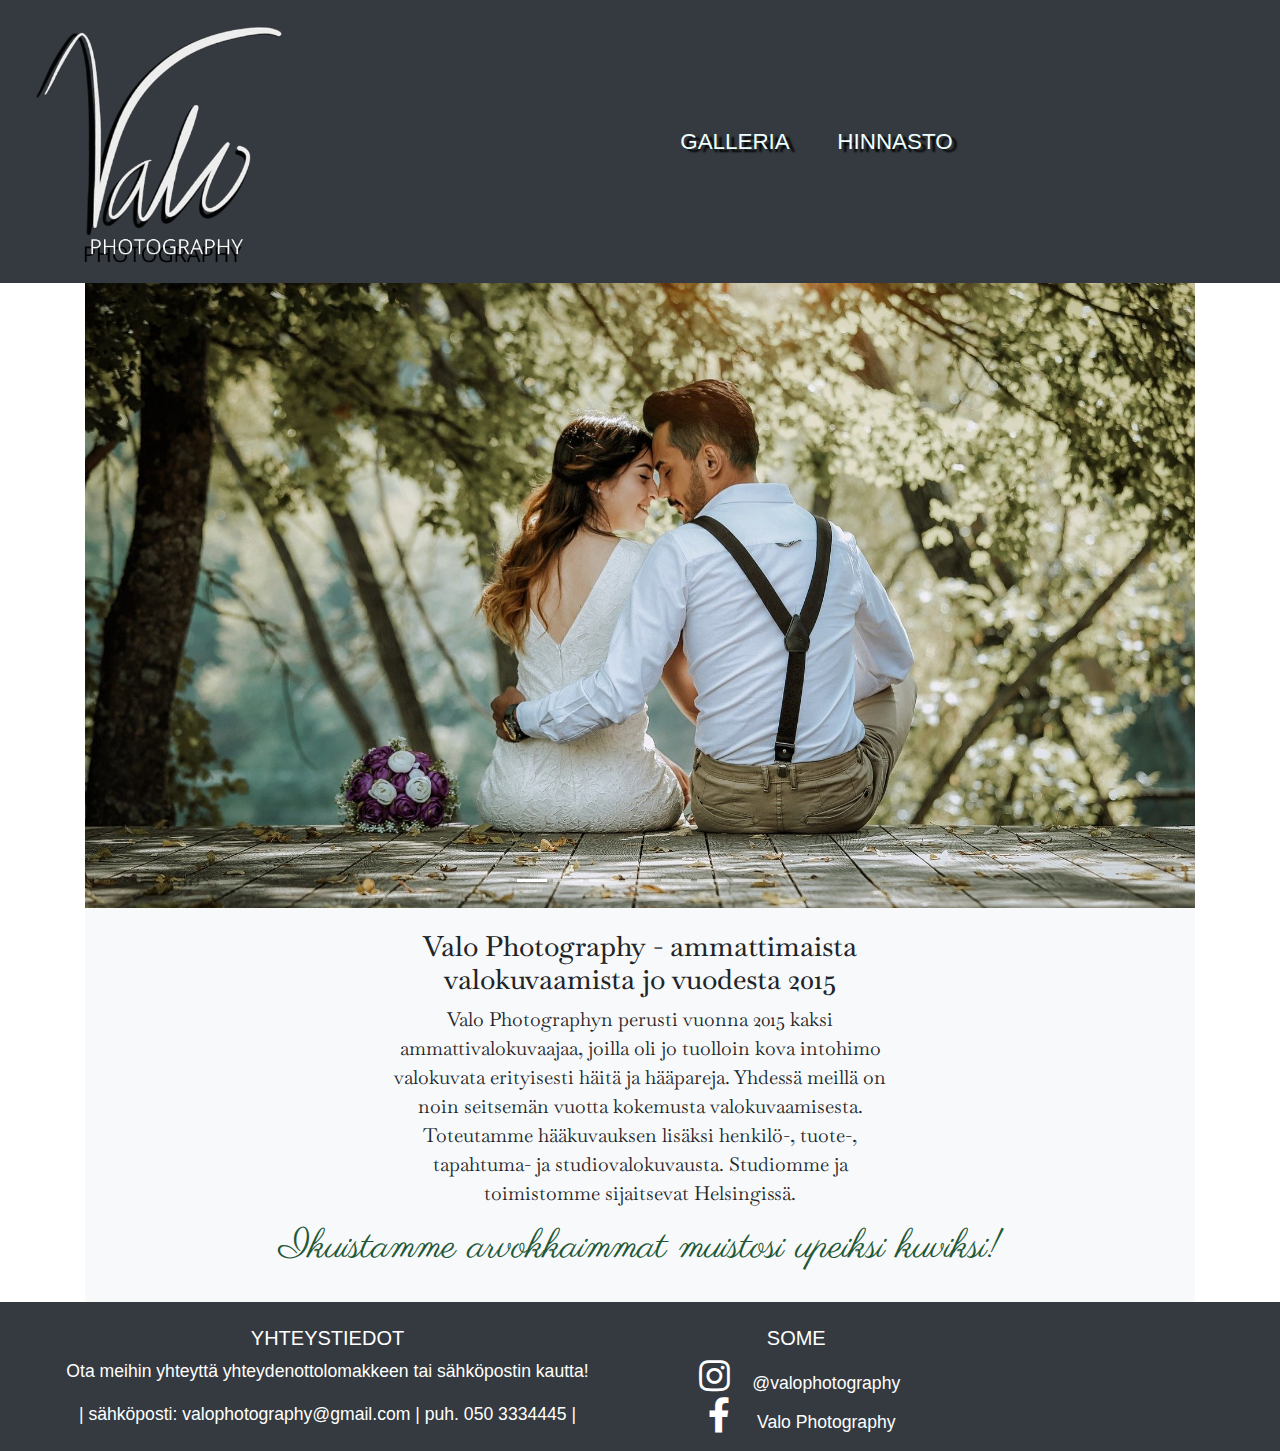
<file: html files/index.html>
<!DOCTYPE html>
<html lang="en">
<head>
    <title> Valo Photography</title>
    <meta charset="UTF-8">
    <meta name="viewport" content="width=device-width, initial-scale=1.0">
    <meta http-equiv="X-UA-Compatible" content="ie=edge">
    <meta name="msapplication-TileColor" content="#da532c">
    <meta name="theme-color" content="#ffffff">
    <link rel="apple-touch-icon" sizes="180x180" href="Favicon Valo/apple-touch-icon.png">
    <link rel="icon" type="image/png" sizes="367x312" href="Favicon Valo/Esimerkki (2)T.PNG">
    <link rel="manifest" href="Favicon Valo/site.webmanifest">
    <link rel="mask-icon" href="Favicon Valo/safari-pinned-tab.svg" color="#5bbad5">
    <link rel="stylesheet" type="text/css" href="css/bootstrap.min.css">
    <link rel="stylesheet" type="text/css" href="css/CostumeStyle.css">
    <link rel="stylesheet" type="text/css" href="https://use.fontawesome.com/releases/v5.6.3/css/all.css">
    <link href="https://fonts.googleapis.com/css?family=Parisienne&display=swap" rel="stylesheet">
    <link href="https://fonts.googleapis.com/css?family=Baskervville&display=swap" rel="stylesheet">
    <link href="https://fonts.googleapis.com/css?family=Ubuntu&display=swap" rel="stylesheet">

</head>
<body>
    <!--navbar-->
    <nav class="navbar navbar-expand-md d-flex bg-dark justify-content-between justify-content-sm-center justify-content-md-start">
        <div class="order-2 order-md-1 col-12 col-md d-flex justify-content-center justify-content-lg-start logo_container">
            <a href="index.html" class="navbar-brand just"><img id="logo" src="css/images/logoValo_F.png" class="mx-auto d-block pl-2" alt="logo"></a>
        </div>
        <div class="col order-1 order-md-2 col-12 col-md">
            <button class="navbar-toggler custom-toggler" type="button" data-toggle="collapse" data-target="#navbar">
                <span class="navbar-toggler-icon"></span>
            </button>
            <div class="navbar-collapse collapse" id="navbar">
                <ul class="navbar-nav">
                    <li class="nav-item bar_list pr-4 pr-md-0 text-md-center">
                        <a href="galleria.html" class="nav-link my-nav-option">GALLERIA</a>
                    </li>
                    <li class="nav-item bar_list pr-4 pr-md-0 text-md-center">
                        <a href="hinnasto.html" class="nav-link my-nav-option">HINNASTO</a>
                    </li>
                </ul>
            </div>
        </div>
    </nav>
    <div class="container">
        <!--THIS CODE IS NOT IN USE FOR NOW.
            <div id="demo" class="carousel slide" data-ride="carousel">
                    <!- -indicators- ->
                <ul class="carousel-indicators">
                    <li data-target="#demo" data-slide-to="0" class="active"></li>
                    <li data-target="#demo" data-slide-to="1"></li>
                    <li data-target="#demo" data-slide-to="2"></li>
                    <li data-target="#demo" data-slide-to="3"></li>
                    <li data-target="#demo" data-slide-to="4"></li>
                </ul>
                    <!- -slideshow- ->
                <div class="carousel-inner">
                        <div class="carousel-item active"><img  src="https://picsum.photos/id/237/200/300" alt="random1" width="1100px" height="500px"></div>
                        <div class="carousel-item"><img  src="https://source.unsplash.com/weekly?tree" alt="random2" width="1100px" height="500px"></div>
                        <div class="carousel-item"><img  src="https://source.unsplash.com/weekly?city" alt="random3" width="1100px" height="500px"></div>
                        <div class="carousel-item"><img  src="https://source.unsplash.com/weekly?smile" alt="random4" width="1100px" height="500px"></div>
                        <div class="carousel-item"><img  src="https://source.unsplash.com/weekly?nature" alt="random5" width="1100px" height="500px"></div>

                </div>
                <!- -controls- ->
                <a href="#demo" data-slide="prev" class="carousel-control-prev"><span class="carousel-control-prev-icon"></span></a>
                <a href="#demo" data-slide="next" class="carousel-control-next"><span class="carousel-control-next-icon"></span></a>
            </div>
        </div>
        -->

        <!--front page image carousel-->
        <div class="carousel slide carousel-fade z-depth-1-half" data-ride="carousel">
                <ul class="carousel-indicators">
                    <li data-target="#demo" data-slide-to="0" class="active"></li>
                    <li data-target="#demo" data-slide-to="1"></li>
                    <li data-target="#demo" data-slide-to="2"></li>
                    <li data-target="#demo" data-slide-to="3"></li>
                    <li data-target="#demo" data-slide-to="4"></li>
                    <li data-target="#demo" data-slide-to="5"></li>
                    <li data-target="#demo" data-slide-to="6"></li>
                </ul>
            <div class="carousel-inner">
                    <div class="carousel-item active"><img src="css/images/wedding photos/wedding4l.jpg" alt="Hääpari istumassa"></div>
                    <div class="carousel-item"><img src="css/images/wedding photos/potrait2l.jpg" alt="Morsian"></div>
                    <div class="carousel-item"><img src="css/images/wedding photos/wedding1l.jpg" alt="Hääpari tiellä"></div>
                    <div class="carousel-item"><img src="css/images/wedding photos/babypicture1l.jpg" alt="Vauva"></div>
                    <div class="carousel-item"><img src="css/images/wedding photos/wedding3l.jpg" alt="Hääpari auringonkukkapellolla"></div>
                    <div class="carousel-item"><img src="css/images/wedding photos/productimage1l.jpg" alt="Hääpari auringonkukkapellolla"></div>
                    <div class="carousel-item"><img src="css/images/wedding photos/potrait6l.jpg" alt="Morsian tiellä"></div>
            </div>
        </div>
        <!--front page texts-->
        <div class="row my-row bg-light justify-content-center">
            <div class="col-sm-6"><h3>Valo Photography - ammattimaista valokuvaamista jo vuodesta 2015</h3> <p class="paragraph">Valo Photographyn perusti vuonna 2015 kaksi ammattivalokuvaajaa, joilla oli jo tuolloin kova intohimo valokuvata erityisesti häitä ja hääpareja. Yhdessä meillä on noin seitsemän vuotta kokemusta valokuvaamisesta.
                Toteutamme hääkuvauksen lisäksi henkilö-, tuote-, tapahtuma- ja studiovalokuvausta. Studiomme ja toimistomme sijaitsevat Helsingissä.</p>
            </div>
            <div class="col-sm-12 font-weight-bold h1-responsive"><h1>Ikuistamme arvokkaimmat muistosi upeiksi kuviksi!</h1>
            </div>
        </div>
    </div>
    <!--footer-->
    <footer class="page-footer font-small text-white bg-dark pt-4">

        <div class="container-fluid text-center text-md-left">
    
        <div class="row footer-row">
            <!--contact info-->
            <div class="col-md-6 mt-md-0 mt-3">
            <h5 class="text-uppercase">Yhteystiedot</h5>
            <p class="paragraph">Ota meihin yhteyttä yhteydenottolomakkeen tai sähköpostin kautta!</p>
            <p class="paragraph">| sähköposti: valophotography@gmail.com | puh. 050 3334445 |</p>
            </div>
    
            <hr class="clearfix w-100 d-md-none pb-3">
            <!--links-->
            <div class="col-md-3 mb-md-0 mb-3">
            <h5 class="text-uppercase">Some</h5>
            <ul class="list-unstyled">
                <li>
                <a href="#" class="ins-ic paragraph footer_link">
                    <i class="fab fa-instagram fa-fw text-white mr-3 fa-2x"></i>@valophotography
                </a>
                </li>
                <li>
                <a href="#" class="fb-ic paragraph footer_link">
                    <i class="fab fa-facebook-f fa-fw text-white mr-3 fa-2x"></i>Valo Photography
                </a>
                </li>
            </ul>

            </div>
        </div>
        </div>
    </footer>
    
    <script src="https://code.jquery.com/jquery-3.3.1.slim.min.js" integrity="sha384-q8i/X+965DzO0rT7abK41JStQIAqVgRVzpbzo5smXKp4YfRvH+8abtTE1Pi6jizo" crossorigin="anonymous"></script>
    <script src="https://cdnjs.cloudflare.com/ajax/libs/popper.js/1.14.7/umd/popper.min.js" integrity="sha384-UO2eT0CpHqdSJQ6hJty5KVphtPhzWj9WO1clHTMGa3JDZwrnQq4sF86dIHNDz0W1" crossorigin="anonymous"></script>
    <script src="js/bootstrap.min.js"></script>
</body>
</html>
</file>
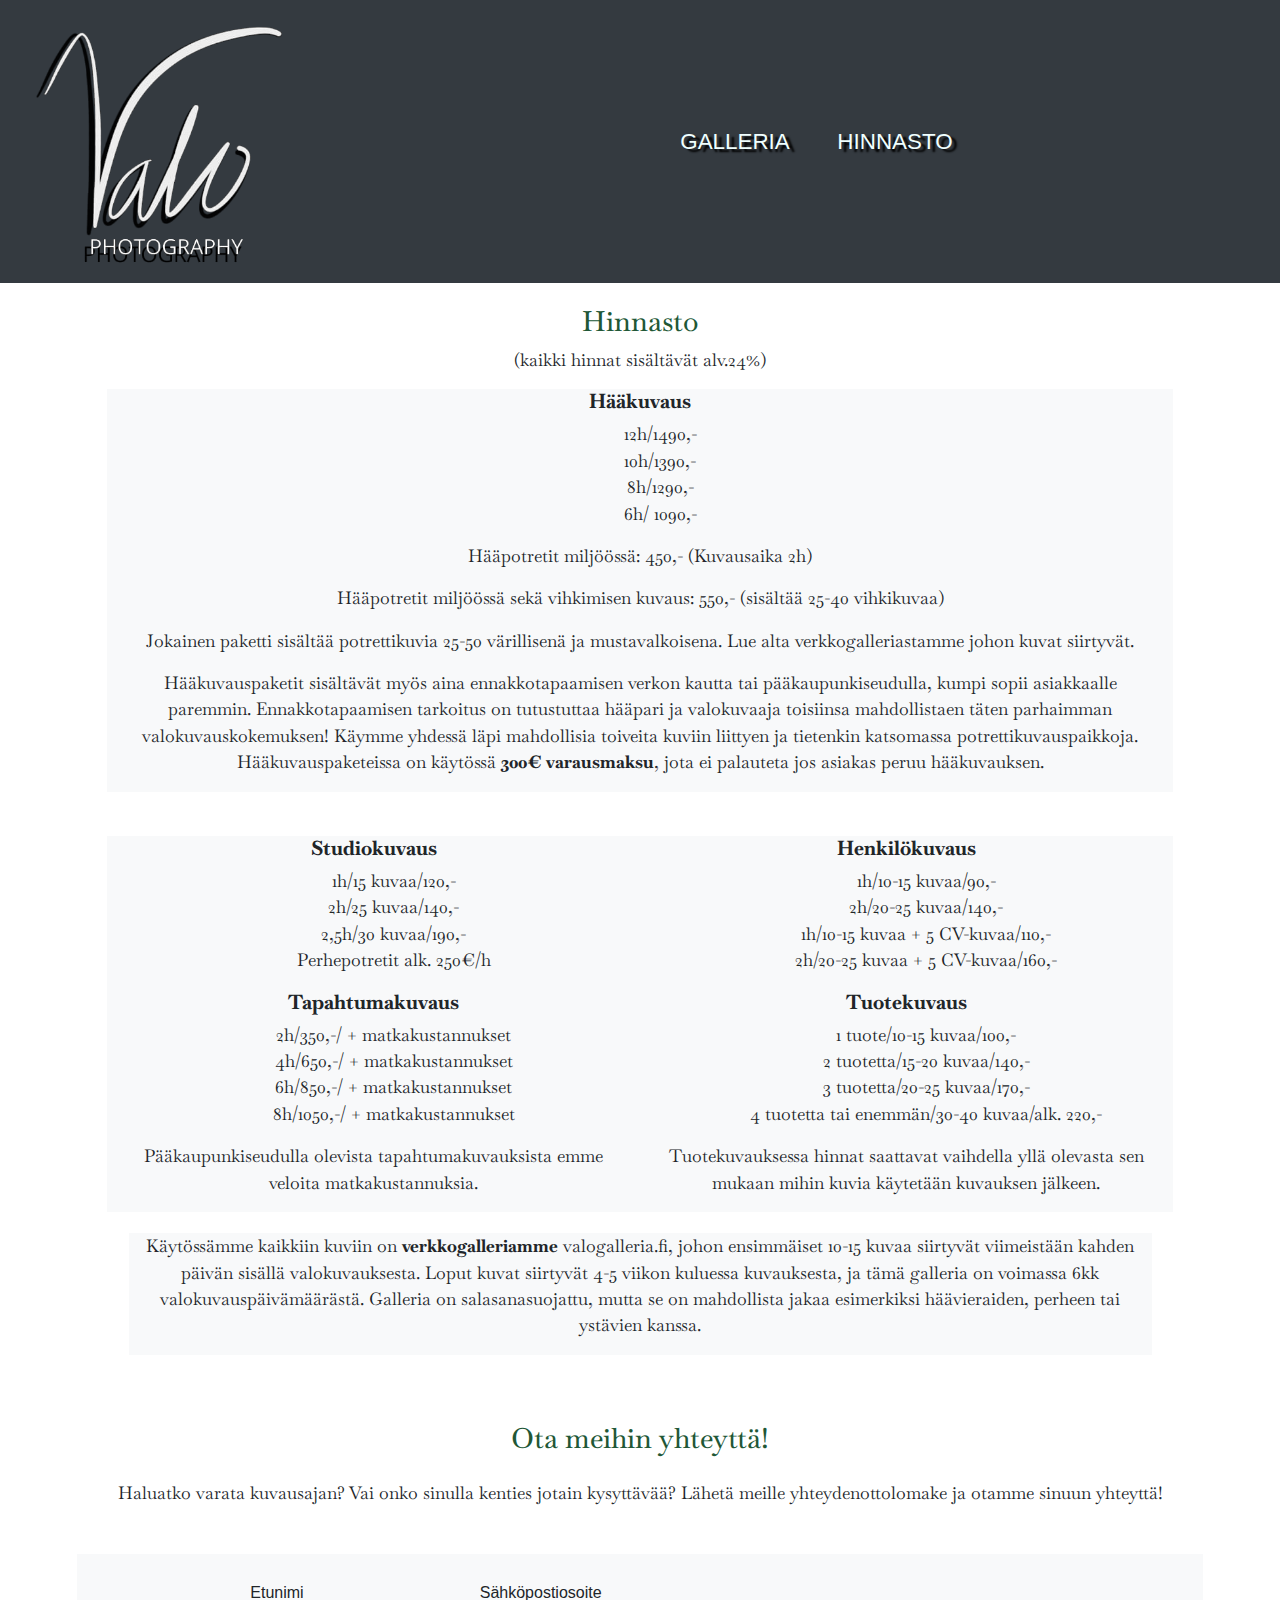
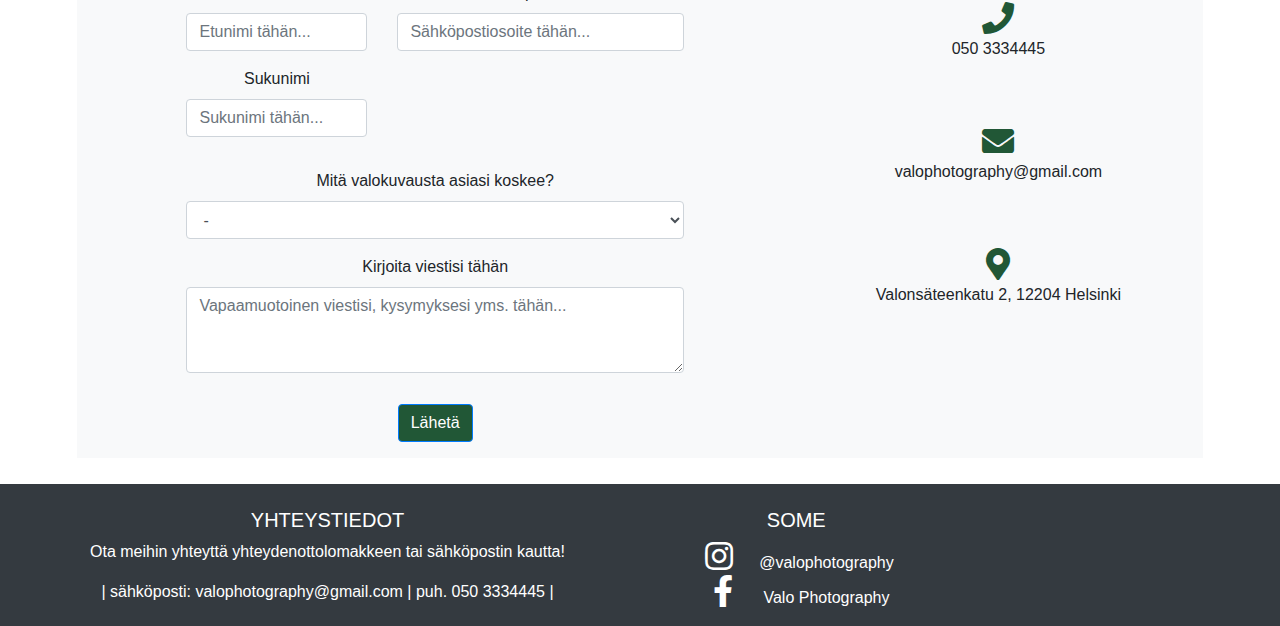
<file: html files/hinnasto.html>
<!DOCTYPE html>
<html lang="en">
<head>
    <title>Hinnasto</title>
    <meta charset="UTF-8">
    <meta name="viewport" content="width=device-width, initial-scale=1.0">
    <meta http-equiv="X-UA-Compatible" content="ie=edge">
    <meta name="msapplication-TileColor" content="#da532c">
    <meta name="theme-color" content="#ffffff">
    <link rel="apple-touch-icon" sizes="180x180" href="Favicon Valo/apple-touch-icon.png">
    <link rel="icon" type="image/png" sizes="367x312" href="Favicon Valo/Esimerkki (2)T.PNG">
    <link rel="manifest" href="Favicon Valo/site.webmanifest">
    <link rel="mask-icon" href="Favicon Valo/safari-pinned-tab.svg" color="#5bbad5">
    <link rel="stylesheet" type="text/css" href="css/bootstrap.min.css">
    <link rel="stylesheet" type="text/css" href="css/CostumeStyle.css">
    <link rel="stylesheet" type="text/css" href="https://use.fontawesome.com/releases/v5.6.3/css/all.css">
    <link href="https://fonts.googleapis.com/css?family=Baskervville&display=swap" rel="stylesheet">
    <link href="https://fonts.googleapis.com/css?family=Ubuntu&display=swap" rel="stylesheet">

</head>
<body>
    <!--navbar-->
    <nav class="navbar navbar-expand-md d-flex bg-dark justify-content-between justify-content-sm-center justify-content-md-start">
        <div class="order-2 order-md-1 col-12 col-md d-flex justify-content-center justify-content-lg-start">
            <a href="index.html" class="navbar-brand just"><img id="logo" src="css/images/logoValo_F.png" class="mx-auto d-block pl-2" alt="logo"></a>
        </div>
        <div class="col order-1 order-md-2 col-12 col-md">
            <button class="navbar-toggler custom-toggler" type="button" data-toggle="collapse" data-target="#navbar">
                <span class="navbar-toggler-icon"></span>
            </button>
            <div class="navbar-collapse collapse" id="navbar">
                <ul class="navbar-nav">
                    <li class="nav-item bar_list pr-4 pr-md-0 text-md-center">
                        <a href="galleria.html" class="nav-link my-nav-option">GALLERIA</a>
                    </li>
                    <li class="nav-item bar_list pr-4 pr-md-0 text-md-center">
                        <a href="hinnasto.html" class="nav-link my-nav-option">HINNASTO</a>
                    </li>
                </ul>
            </div>
        </div>
    </nav>

    <!--hinnasto page texts-->
    <div class="container">
        <div class="row justify-content-center">
            <div class="col-sm-12"><h3 class="h3-responsive">Hinnasto</h3><p>(kaikki hinnat sisältävät alv.24%)</p></div>
            <div class="col-sm-12 bg-light">
                <h5><strong>Hääkuvaus</strong></h5>
                <ul>
                    <li>12h/1490,-</li>
                    <li>10h/1390,-</li>
                    <li>8h/1290,-</li>
                    <li>6h/ 1090,-</li>
                </ul>
                <p>Hääpotretit miljöössä: 450,- (Kuvausaika 2h) </p>
                <p>Hääpotretit miljöössä sekä vihkimisen kuvaus: 550,- (sisältää 25-40 vihkikuvaa)</p>
                <p>Jokainen paketti sisältää potrettikuvia 25-50 värillisenä ja mustavalkoisena. Lue alta verkkogalleriastamme johon kuvat siirtyvät.</p> 
                <p>Hääkuvauspaketit sisältävät myös aina ennakkotapaamisen verkon kautta tai pääkaupunkiseudulla, kumpi sopii asiakkaalle paremmin. Ennakkotapaamisen tarkoitus on tutustuttaa hääpari ja valokuvaaja toisiinsa mahdollistaen täten parhaimman valokuvauskokemuksen! Käymme yhdessä läpi mahdollisia toiveita kuviin liittyen ja tietenkin katsomassa potrettikuvauspaikkoja. 
                Hääkuvauspaketeissa on käytössä <strong>300€ varausmaksu</strong>, jota ei palauteta jos asiakas peruu hääkuvauksen.</p>
            </div>
        </div>
        <div class="row my-row justify-content-center">
            <div class="col-sm-6 bg-light">
                <h5><strong>Studiokuvaus</strong></h5>
                <ul>
                    <li>1h/15 kuvaa/120,-</li>
                    <li>2h/25 kuvaa/140,-</li>
                    <li>2,5h/30 kuvaa/190,-</li>
                    <li>Perhepotretit alk. 250€/h</li>
                </ul>
            </div>
            <div class="col-sm-6 bg-light">
                <h5><strong>Henkilökuvaus</strong></h5>
                <ul>
                    <li>1h/10-15 kuvaa/90,-</li>
                    <li>2h/20-25 kuvaa/140,-</li>
                    <li>1h/10-15 kuvaa + 5 CV-kuvaa/110,-</li>
                    <li>2h/20-25 kuvaa + 5 CV-kuvaa/160,-</li>
                </ul>
            </div>
            <div class="col-sm-6 bg-light">
                <h5><strong>Tapahtumakuvaus</strong></h5>
                <ul>
                    <li>2h/350,-/ + matkakustannukset</li>
                    <li>4h/650,-/ + matkakustannukset</li>
                    <li>6h/850,-/ + matkakustannukset</li>
                    <li>8h/1050,-/ + matkakustannukset</li>
                </ul>
                <p>Pääkaupunkiseudulla olevista tapahtumakuvauksista emme veloita matkakustannuksia.</p>
            </div>
            <div class="col-sm-6 bg-light">
                <h5><strong>Tuotekuvaus</strong></h5>
                <ul>
                    <li>1 tuote/10-15 kuvaa/100,-</li>
                    <li>2 tuotetta/15-20 kuvaa/140,-</li>
                    <li>3 tuotetta/20-25 kuvaa/170,-</li>
                    <li>4 tuotetta tai enemmän/30-40 kuvaa/alk. 220,-</li>
                </ul>
                <p>Tuotekuvauksessa hinnat saattavat vaihdella yllä olevasta sen mukaan mihin kuvia käytetään kuvauksen jälkeen.</p>
            </div>
            <div class="row justify-content-center">
                <div class="col-sm-12 bg-light"><p>Käytössämme kaikkiin kuviin on <strong>verkkogalleriamme</strong> valogalleria.fi, johon ensimmäiset 10-15 kuvaa siirtyvät viimeistään kahden päivän sisällä valokuvauksesta. Loput kuvat siirtyvät 4-5 viikon kuluessa kuvauksesta, ja tämä galleria on voimassa 6kk valokuvauspäivämäärästä. Galleria on salasanasuojattu, mutta se on mahdollista jakaa esimerkiksi häävieraiden, perheen tai ystävien kanssa.</p></div>
            </div>
        </div>
    </div>
    <!--contact sheet-->
    <section class="contact-sheet" id="contact-sheet">

        <h3 class="h3-responsive text-center my-4">Ota meihin yhteyttä!</h3>
        <p class="p-responsive text-center mx-auto mb-5">Haluatko varata kuvausajan? Vai onko sinulla kenties jotain kysyttävää? Lähetä meille yhteydenottolomake ja otamme sinuun yhteyttä!</p>

        <div class="row contact-row justify-content-center">
            <div class="col-md-7 mb-md-0 mb-4 bg-light">
                <form id="contact-form" name="contact-form">
                    <div class="row justify-content-center">
                        <!--info boxes-->
                        <div class="col-md-4">
                            <div class="md-form mb-6 form-group">
                                <label for="fname">Etunimi</label>
                                <input type="text" id="fname" name="firstname" class="form-control" placeholder="Etunimi tähän...">
                            </div>
                            <div class="md-form mb-6 form-group">
                                <label for="lname">Sukunimi</label>
                                <input type="text" id="lname" name="lastname" class="form-control" placeholder="Sukunimi tähän...">
                            </div>
                        </div>

                        <div class="col-md-6">
                            <div class="md-form mb-2 form-group">
                                <label for="email">Sähköpostiosoite</label>
                                <input type="text" id="email" name="email" class="form-control" placeholder="Sähköpostiosoite tähän...">
                            </div>
                        </div>
                        
                        <div class="col-md-10">
                            <div class="md-form mb-3 form-group"></div>
                                <label for="valokuvaus">Mitä valokuvausta asiasi koskee?</label>
                                    <select class="form-control form-group" id="valokuvaus" name="valokuvaus">
                                        <option value="viiva">-</option>
                                        <option value="haa">Hääkuvaus</option>
                                        <option value="henkilo">Henkilökuvaus</option>
                                        <option value="tuote">Tuotekuvaus</option>
                                        <option value="tapahtuma">Tapahtumakuvaus</option>
                                        <option value="studio">Studiokuvaus</option>
                                        <option value="muu">Jokin muu asia</option>
                                    </select>
                        </div>
                        <div class="col-md-10">
                            <div class="md-form mb-1">
                                <label for="message">Kirjoita viestisi tähän</label>
                                <textarea type="text" id="message" name="message" rows="3" class="form-control md-textarea" placeholder="Vapaamuotoinen viestisi, kysymyksesi yms. tähän..."></textarea>
                            </div>
                        </div>
                    </div>

                </form>
                <!--submit button-->
                <div class="text-center text-md-center mb-3">
                    <a class="btn btn-primary">Lähetä</a>
                </div>

            </div>
            <!--contact box contact info-->
            <div class="col-md-4 justify-content-center bg-light">
                <ul class="list-unstyled mb-2">
                    <li><i class="fas fa-phone mt-5 fa-2x"></i>
                        <p>050 3334445</p>
                    </li>
                    <li><i class="fas fa-envelope mt-5 fa-2x"></i>
                        <p>valophotography@gmail.com</p>
                    </li>
                    <li><i class="fas fa-map-marker-alt mt-5 fa-2x"></i>
                        <p>Valonsäteenkatu 2, 12204 Helsinki</p>
                    </li>
                </ul>
            </div>
        </div>
    </section>
    <!--footer-->
    <footer class="page-footer font-small text-white bg-dark pt-4">

        <div class="container-fluid text-center text-md-left">
    
        <div class="row footer-row">
    
            <!--contact info-->
            <div class="col-md-6 mt-md-0 mt-3">
            <h5 class="text-uppercase">Yhteystiedot</h5>
            <p>Ota meihin yhteyttä yhteydenottolomakkeen tai sähköpostin kautta!</p>
            <p>| sähköposti: valophotography@gmail.com | puh. 050 3334445 |</p>
            </div>
    
            <hr class="clearfix w-100 d-md-none pb-3">
    
            <!--links-->
            <div class="col-md-3 mb-md-0 mb-3">
            <h5 class="text-uppercase">Some</h5>
            <ul class="list-unstyled">
                <li>
                    <a href="#" class="ins-ic footer_link">
                        <i class="fab fa-instagram fa-fw text-white mr-3 fa-2x"></i> @valophotography
                    </a>
                </li>
                <li>
                    <a href="#" class="fb-ic footer_link">
                        <i class="fab fa-facebook-f fa-fw text-white mr-3 fa-2x"></i> Valo Photography
                    </a>
                </li>
            </ul>
            </div>
        </div>
        </div>
    </footer>

    <script src="https://code.jquery.com/jquery-3.3.1.slim.min.js" integrity="sha384-q8i/X+965DzO0rT7abK41JStQIAqVgRVzpbzo5smXKp4YfRvH+8abtTE1Pi6jizo" crossorigin="anonymous"></script>
    <script src="https://cdnjs.cloudflare.com/ajax/libs/popper.js/1.14.7/umd/popper.min.js" integrity="sha384-UO2eT0CpHqdSJQ6hJty5KVphtPhzWj9WO1clHTMGa3JDZwrnQq4sF86dIHNDz0W1" crossorigin="anonymous"></script>
    <script src="js/bootstrap.min.js"></script>
</body>
</html>
</file>
<file: html files/css/CostumeStyle.css>
#logo{
    width: 16rem;
    background-image: url(images/ValoGraphLogo_F.png); 
    background-size: 16rem;
    -webkit-transition: box-shadow 1s; /* Safari 3.1 to 6.0*/
    transition: box-shadow 0.4s;
}

.my-nav-option{
    text-decoration: none;
    color: azure;
    text-shadow: 5px 3px 2px black;
}

.my-nav-option:hover{
    color: rgb(35, 97, 59);
} 

#active-link{
    color: rgba(35, 100, 60, 0.801);
}

.custom-toggler.navbar-toggler {
    border-color: rgba(230, 225, 225, 0.822);
    background-color: rgba(33, 87, 54, 0.74);
}

.custom-toggler .navbar-toggler-icon {
    background-image: url("data:image/svg+xml;charset=utf8,%3Csvg viewBox='0 0 32 32' xmlns='http://www.w3.org/2000/svg'%3E%3Cpath stroke='rgba(230, 225, 225, 0.822)' stroke-width='2' stroke-linecap='round' stroke-miterlimit='10' d='M4 8h24M4 16h24M4 24h24'/%3E%3C/svg%3E");
}

.carousel-inner img{
    width: 100%;
    height: 100%;
}

footer {
    position: absolute;
    left: 0;
    right: 0;
    width: 100%;
}

.footer_link{
    color:  rgb(255, 255, 255);
}

.footer_link:hover{
    color:rgb(35, 97, 59);
}
.row {
    text-align: center;
    margin: auto;
    padding: 2%;
}

.footer-row {
    padding: 0;
}

.contact-row {
    padding-bottom: 2%;
    padding-top: 0;
}

#contact-form {
    padding: 2%;
}

.gallery-row {
    padding: 0;
}

.gallery_pic{
    width: auto;
    box-shadow:1px 1px 20px black;
    -webkit-transition: box-shadow 1s; /* Safari 3.1 to 6.0*/
    transition: box-shadow 0.4s;
}

img:hover {
    box-shadow: 0 4px 8px 0 rgba(0, 0, 0, 0.2), 0 6px 20px 0 rgba(0, 0, 0, 0.19);
}

.my-nav-option {
    font-size: 1.4rem;
    margin: 0 0.5rem 0 0.5rem;
    -webkit-transition: box-shadow 1s; /* Safari 3.1 to 6.0*/
    transition: box-shadow 0.4s;
}

.my-nav-option:hover {
    font-size: 1.4rem;
    box-shadow: 0 4px 8px 0 rgba(0, 0, 0, 0.2), 0 6px 20px 0 rgba(0, 0, 0, 0.19);
}

.h3-responsive {
    color: rgb(33, 87, 54);
}

.h1-responsive {
    color: rgb(33, 87, 54);
    font-family: 'Parisienne', cursive;
}

h3, h4, .p-responsive, .container {
    font-family: 'Baskervville', serif;
}

.p-responsive, .container {
    font-size: 110%;
}

.paragraph {
    font-size:110%;
}

.fa-phone, .fa-envelope, .fa-map-marker-alt {
    color: rgb(33, 87, 54);
}

ul {
    list-style: none;
}

.list-unstyled {
    box-sizing: border-box;
    text-align: center;
}

.btn, .btn-primary {
    background-color: rgb(33, 87, 54);
    color: white!important;
    cursor: pointer;
    text-shadow: none;
    -webkit-transition-duration: 0.4s;
    transition-duration: 0.4s;
}

.btn:hover {
    background-color:rgb(255, 255, 255);
    border: 2px solid rgb(33, 87, 54);
    color: black!important;
}
.bar_list{
    width: 10rem;
}
</file>
